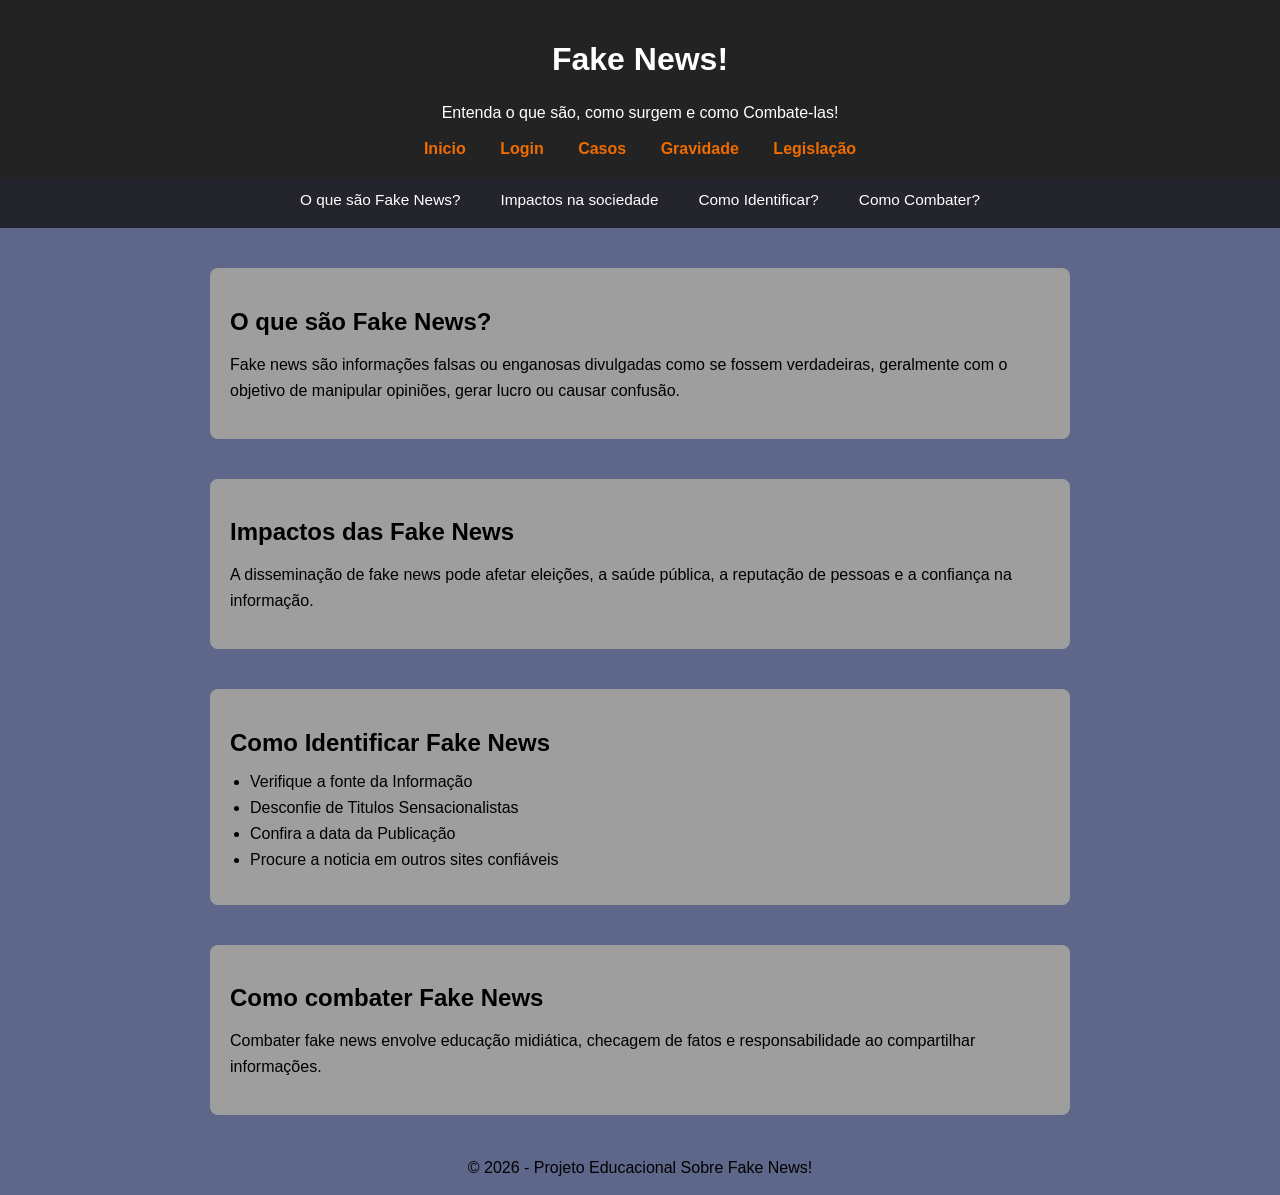
<file: index.html>
<!DOCTYPE html>
<html lang="pt-br">

<head>
    <meta charset="UTF-8">
    <meta name="viewport" content="width=device-width, initial-scale=1.0">
    <title>Fake News! Informação ou Desinformação</title>
    <link rel="stylesheet" href="css/style.css">
</head>

<body>
    
    <div id="header"></div>

    <nav class="content-nav">
        <ul>
            <li><a href="#o-que-e">O que são Fake News?</a></li>
            <li><a href="#impactos">Impactos na sociedade</a></li>
            <li><a href="#como-identificar">Como Identificar?</a></li>
            <li><a href="#como-combater">Como Combater?</a></li>
        </ul>
    </nav>

    <main class="content-home">
        <section id="o-que-e">
            <h2>O que são Fake News?</h2>
            <p>Fake news são informações falsas ou enganosas divulgadas como se fossem verdadeiras,
                geralmente com o objetivo de manipular opiniões, gerar lucro ou causar confusão.</p>
        </section>

        <section id="impactos">
            <h2>Impactos das Fake News</h2>
            <p>A disseminação de fake news pode afetar eleições, a saúde pública,
                a reputação de pessoas e a confiança na informação.</p>
        </section>

        <section id="como-identificar">
            <h2>Como Identificar Fake News</h2>
            <ul>
                <li>Verifique a fonte da Informação</li>
                <li>Desconfie de Titulos Sensacionalistas</li>
                <li>Confira a data da Publicação</li>
                <li>Procure a noticia em outros sites confiáveis</li>
            </ul>
        </section>

        <section id="como-combater">
            <h2>Como combater Fake News</h2>
            <p> Combater fake news envolve educação midiática, checagem de fatos
                e responsabilidade ao compartilhar informações.</p>
        </section>
    </main>

    <div id="footer"></div>

    <script src="js/script.js"></script>

</body>

</html>
</file>
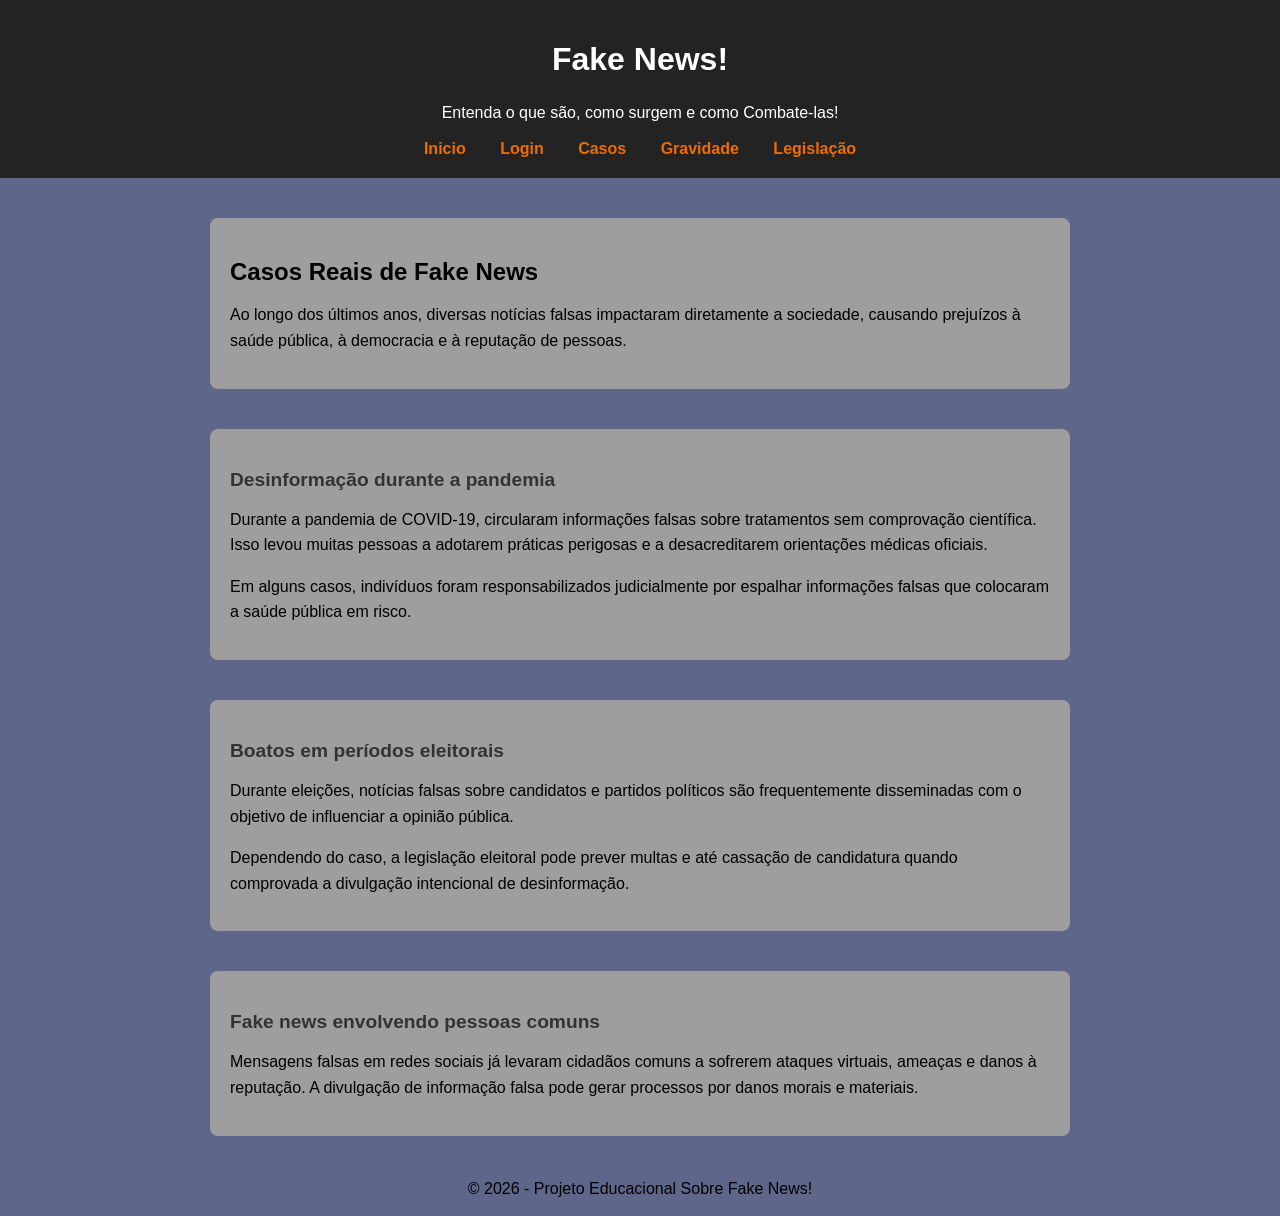
<file: pages/casos.html>
<!DOCTYPE html>
<html lang="pt-br">

<head>
    <meta charset="UTF-8">
    <meta name="viewport" content="width=device-width, initial-scale=1.0">
    <title>Casos</title>
    <link rel="stylesheet" href="/css/style.css">
</head>

<body>
    <div id="header"></div>
    <main>
        <section>
            <h2>Casos Reais de Fake News</h2>
            <p>Ao longo dos últimos anos, diversas notícias falsas impactaram diretamente a sociedade, causando
                prejuízos à
                saúde pública, à democracia e à reputação de pessoas.</p>
        </section>

        <section>
            <h3>Desinformação durante a pandemia</h3>
            <p>Durante a pandemia de COVID-19, circularam informações falsas sobre tratamentos sem comprovação
                científica.
                Isso levou muitas pessoas a adotarem práticas perigosas e a desacreditarem orientações médicas oficiais.
            </p>
            <p>Em alguns casos, indivíduos foram responsabilizados judicialmente por espalhar informações falsas que
                colocaram a saúde pública em risco.</p>
        </section>

        <section>
            <h3>Boatos em períodos eleitorais</h3>
            <p>Durante eleições, notícias falsas sobre candidatos e partidos políticos são frequentemente disseminadas
                com o
                objetivo de influenciar a opinião pública.</p>
            <p>Dependendo do caso, a legislação eleitoral pode prever multas e até cassação de candidatura quando
                comprovada
                a divulgação intencional de desinformação.</p>
        </section>

        <section>
            <h3>Fake news envolvendo pessoas comuns</h3>
            <p>Mensagens falsas em redes sociais já levaram cidadãos comuns a sofrerem ataques virtuais, ameaças e danos
                à
                reputação. A divulgação de informação falsa pode gerar processos por danos morais e materiais.</p>
        </section>
    </main>
    <div id="footer"></div>
    <script src="../js/script.js"></script>
</body>

</html>
</file>
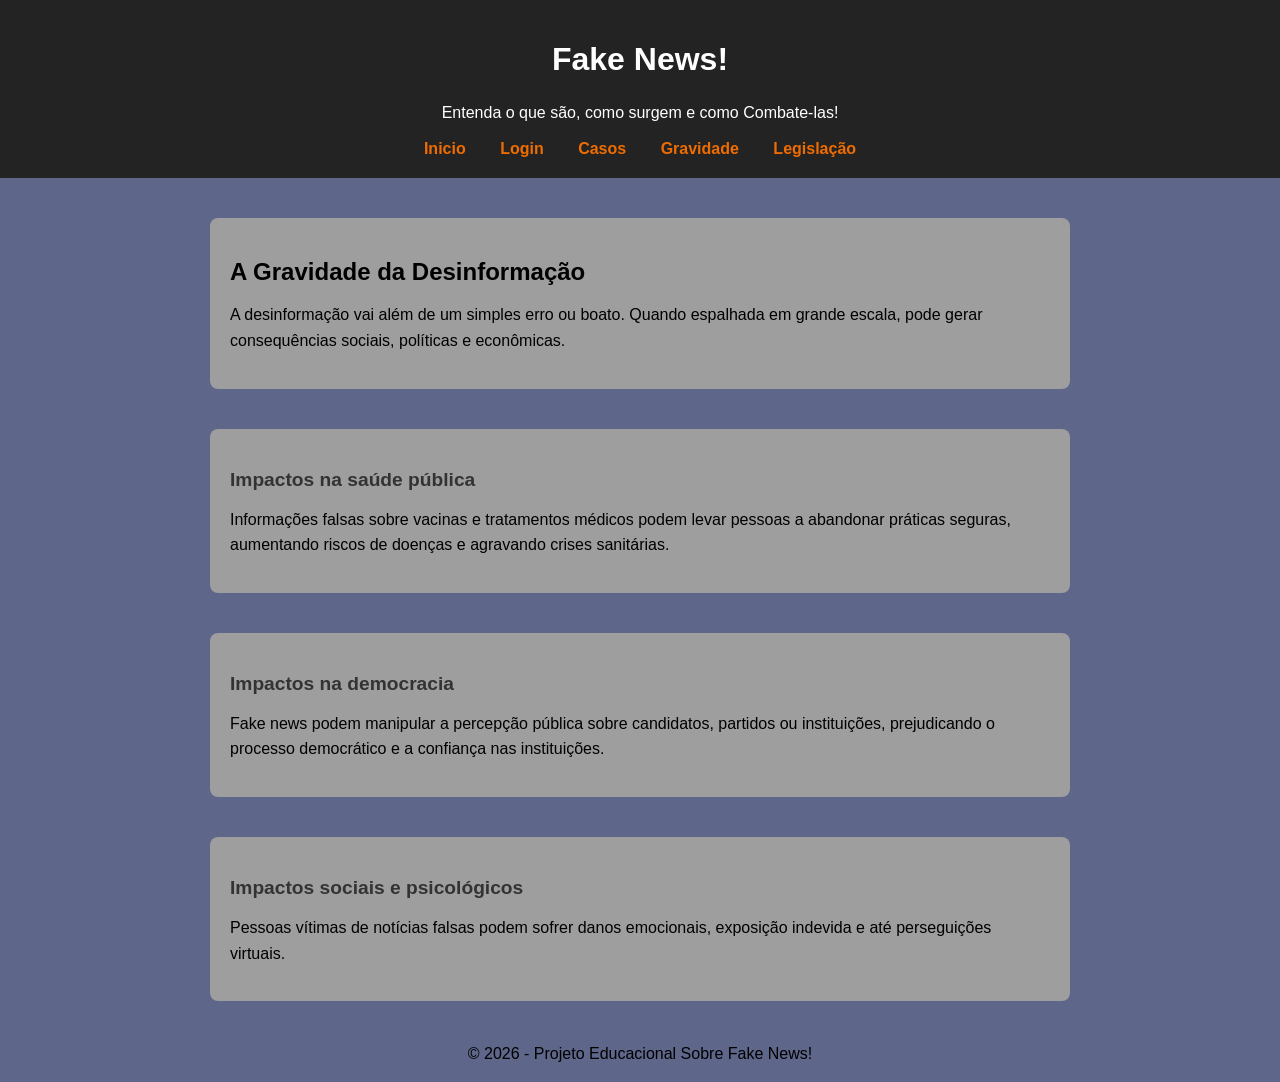
<file: pages/gravidade.html>
<!DOCTYPE html>
<html lang="pt-br">

<head>
    <meta charset="UTF-8">
    <meta name="viewport" content="width=device-width, initial-scale=1.0">
    <title>Gravidade</title>
    <link rel="stylesheet" href="/css/style.css">

</head>

<body>
    <div id="header"></div>
    <main>
        <section>
            <h2>A Gravidade da Desinformação</h2>
            <p>A desinformação vai além de um simples erro ou boato. Quando espalhada em grande escala, pode gerar
                consequências sociais, políticas e econômicas.</p>
        </section>

        <section>
            <h3>Impactos na saúde pública</h3>
            <p>Informações falsas sobre vacinas e tratamentos médicos podem levar pessoas a abandonar práticas seguras,
                aumentando riscos de doenças e agravando crises sanitárias.</p>
        </section>

        <section>
            <h3>Impactos na democracia</h3>
            <p>Fake news podem manipular a percepção pública sobre candidatos, partidos ou instituições, prejudicando o
                processo democrático e a confiança nas instituições.</p>
        </section>

        <section>
            <h3>Impactos sociais e psicológicos</h3>
            <p>Pessoas vítimas de notícias falsas podem sofrer danos emocionais, exposição indevida e até perseguições
                virtuais.</p>
        </section>
    </main>
    <div id="footer"></div>
    <script src="../js/script.js"></script>
</body>

</html>
</file>
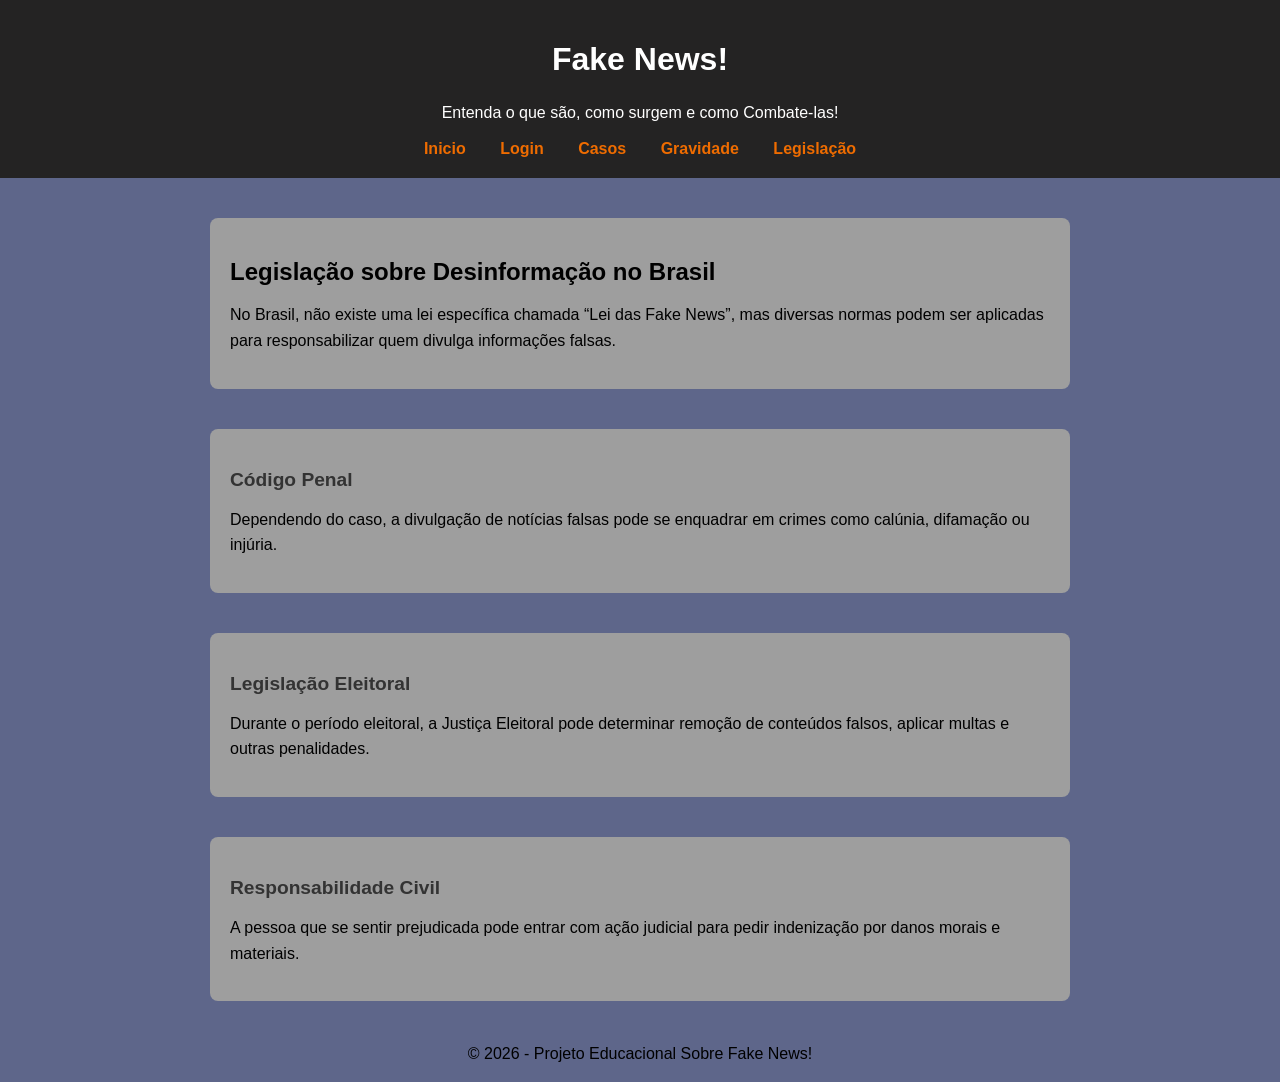
<file: pages/legislacao.html>
<!DOCTYPE html>
<html lang="pt-br">

<head>
    <meta charset="UTF-8">
    <meta name="viewport" content="width=device-width, initial-scale=1.0">
    <title>Legislação</title>
    <link rel="stylesheet" href="/css/style.css">

</head>

<body>
    <div id="header"></div>
    <main>
        <section>
            <h2>Legislação sobre Desinformação no Brasil</h2>
            <p>No Brasil, não existe uma lei específica chamada “Lei das Fake News”, mas diversas normas podem ser
                aplicadas
                para responsabilizar quem divulga informações falsas.</p>
        </section>

        <section>
            <h3>Código Penal</h3>
            <p>Dependendo do caso, a divulgação de notícias falsas pode se enquadrar em crimes como calúnia, difamação
                ou
                injúria.</p>
        </section>

        <section>
            <h3>Legislação Eleitoral</h3>
            <p>Durante o período eleitoral, a Justiça Eleitoral pode determinar remoção de conteúdos falsos, aplicar
                multas
                e outras penalidades.</p>
        </section>

        <section>
            <h3>Responsabilidade Civil</h3>
            <p>A pessoa que se sentir prejudicada pode entrar com ação judicial para pedir indenização por danos morais
                e
                materiais.</p>
        </section>
    </main>
    <div id="footer"></div>
    <script src="../js/script.js"></script>
</body>

</html>
</file>
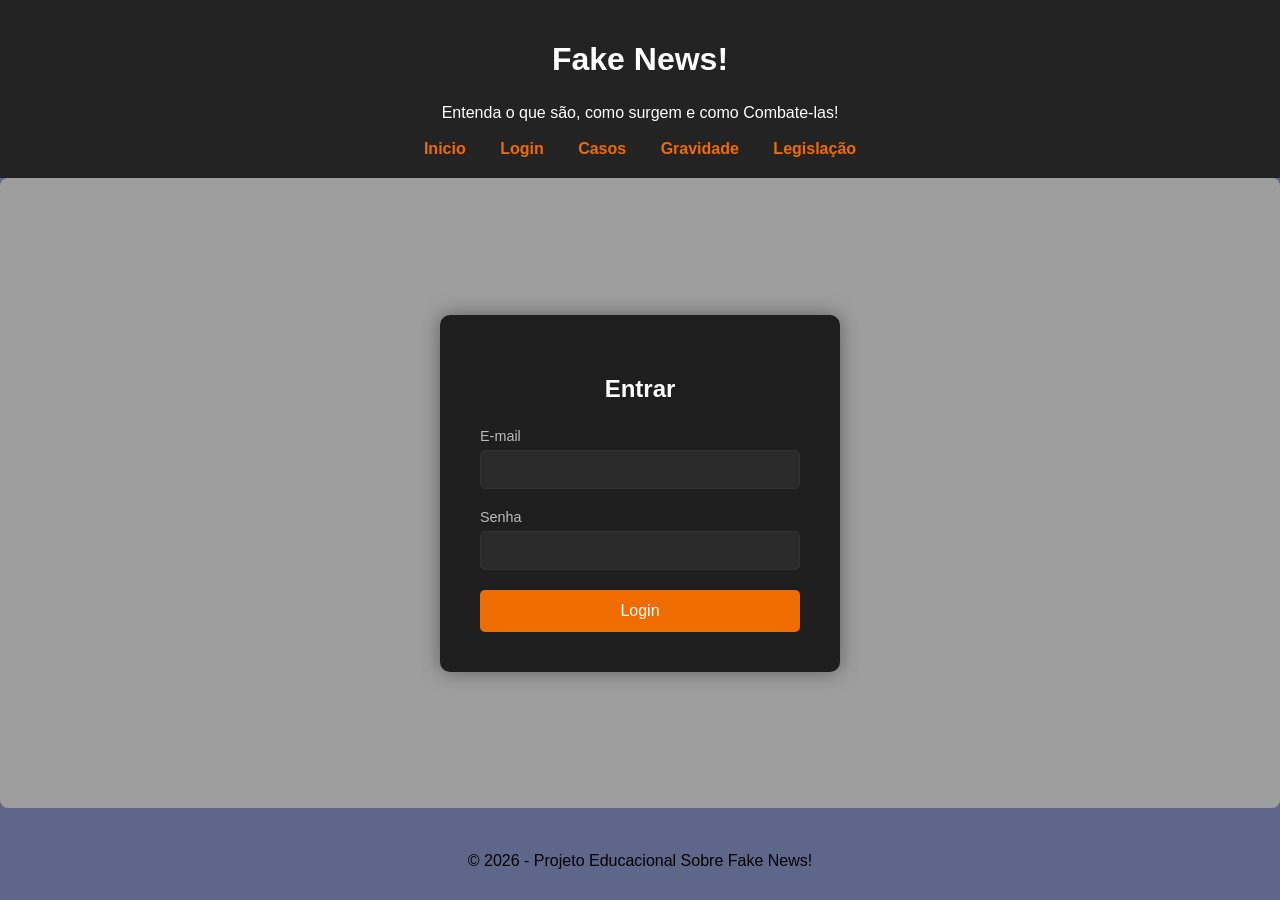
<file: pages/login.html>
<!DOCTYPE html>
<html lang="pt-br">

<head>
    <meta charset="UTF-8">
    <meta name="viewport" content="width=device-width, initial-scale=1.0">
    <title>Login</title>
    <link rel="stylesheet" href="/css/style.css">
</head>

<body>

    <div id="header"></div>

    <section class="login-container">
        <form class="login-form">
            <h2>Entrar</h2>

            <div class="input-group">
                <label for="email">E-mail</label>
                <input type="email" id="email" name="email" required>
            </div>

            <div class="input-group">
                <label for="senha">Senha</label>
                <input type="password" id="senha" name="senha" required>
            </div>

            <button type="submit">Login</button>
        </form>
    </section>


    <div id="footer"></div>

    <script src="../js/script.js"></script>

</body>

</html>
</file>
<file: css/style.css>
@import url("base.css");
@import url("layout.css");
@import url("content.css");

/*- copiado do chatgpt esse css abaixo apenas para atender aos requisitos de entrega -*/
@import url("form_login.css");
</file>
